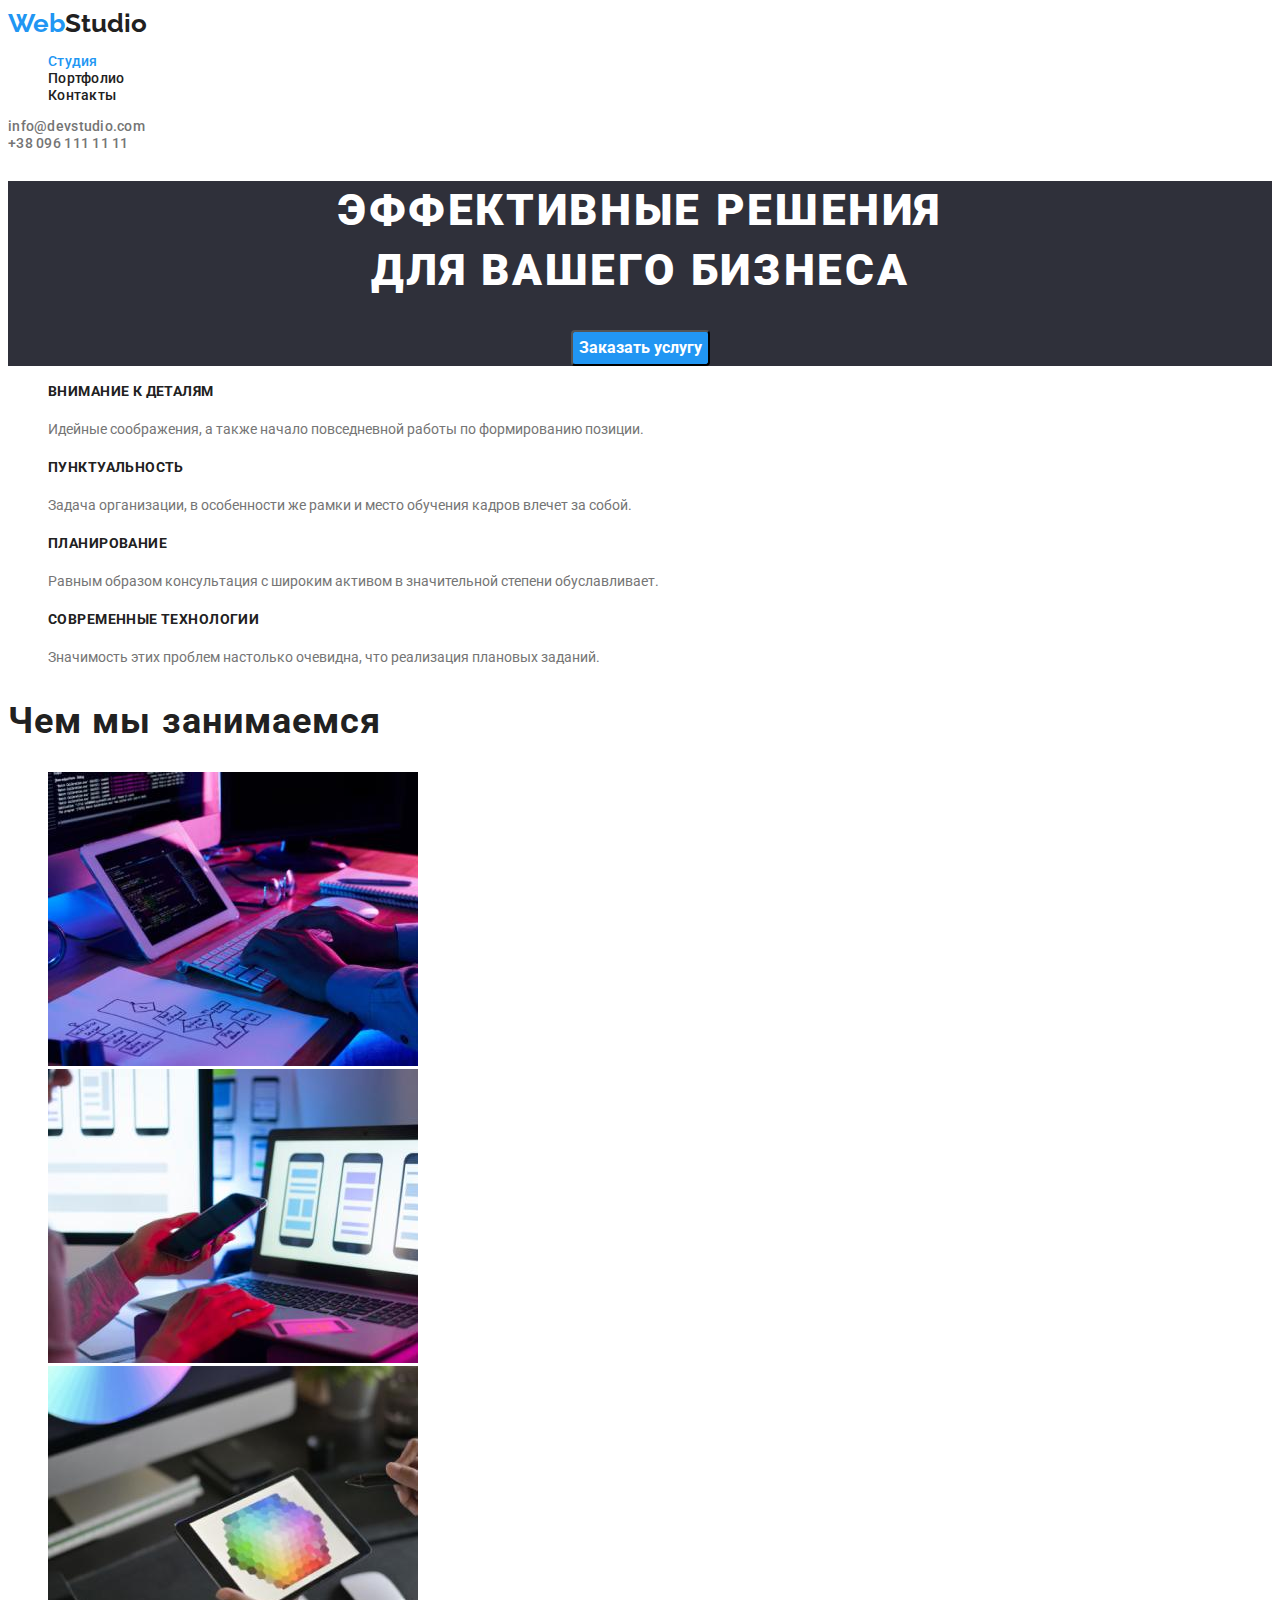
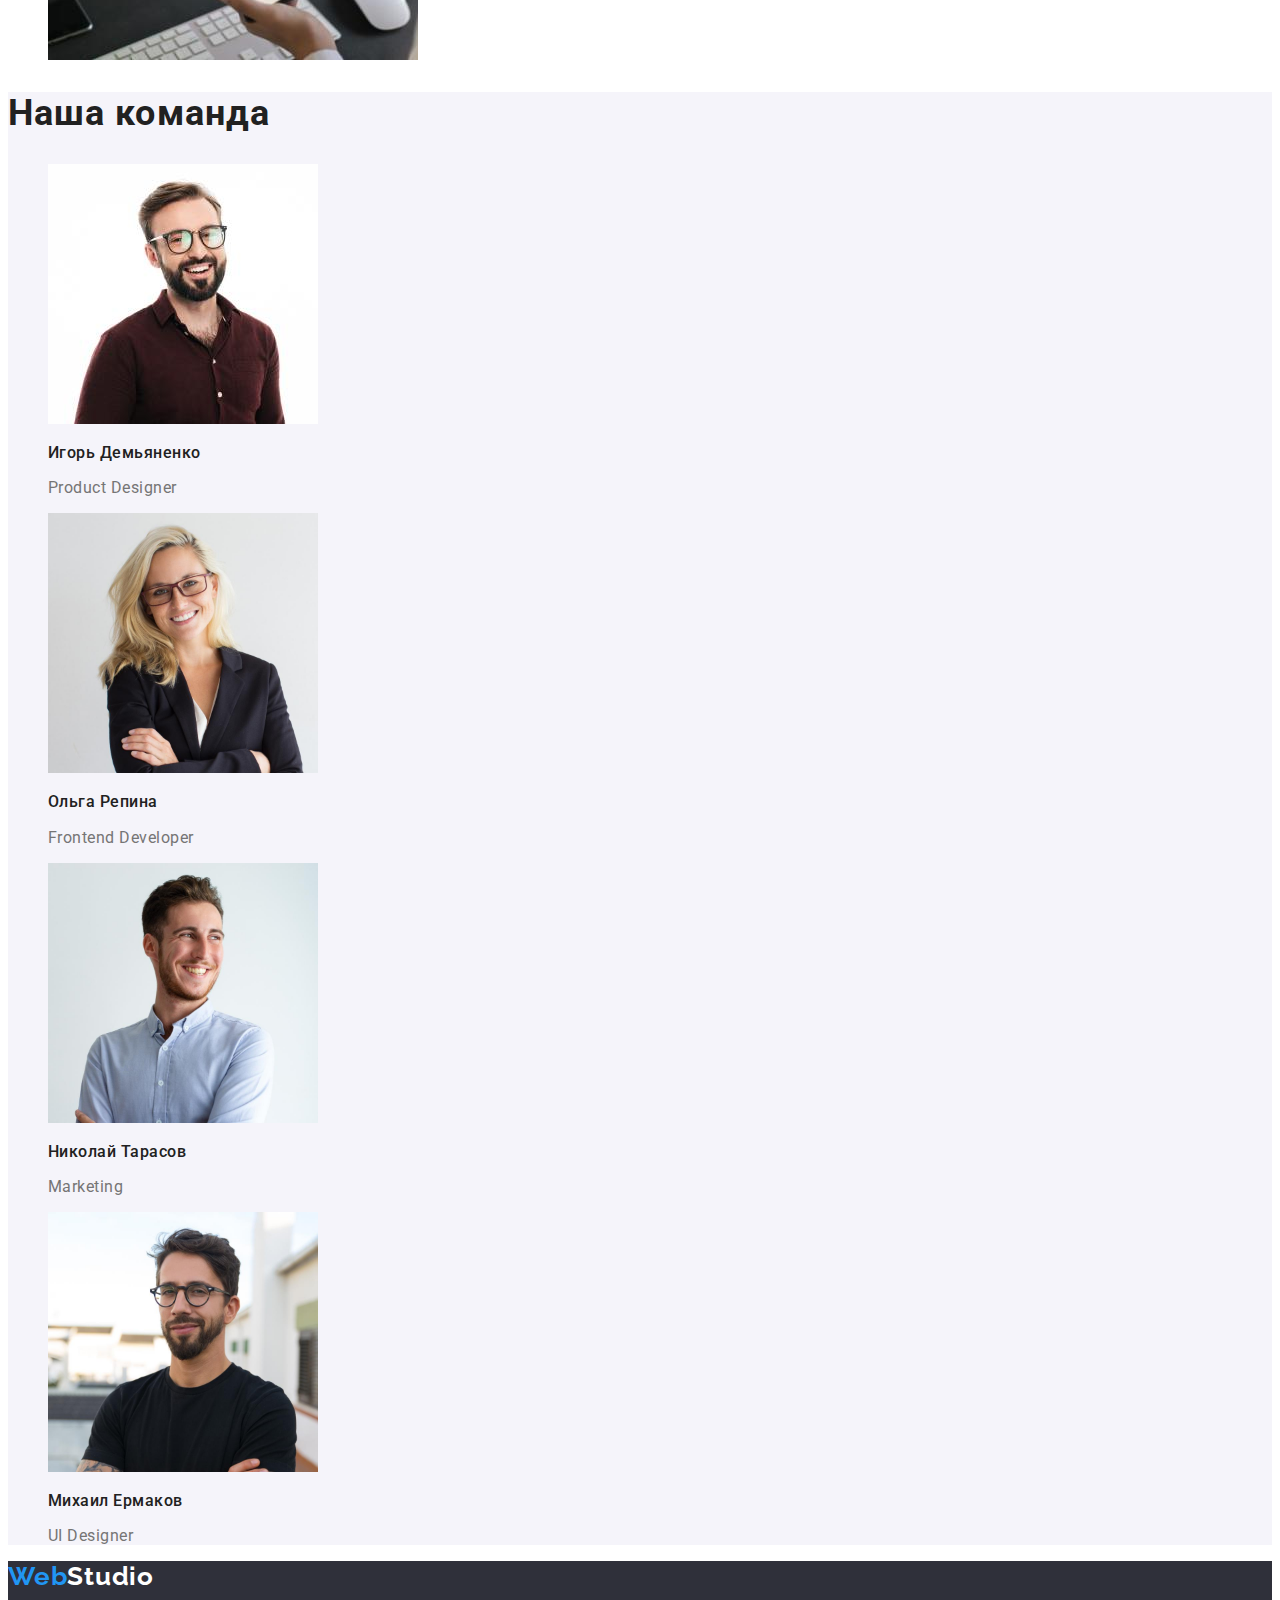
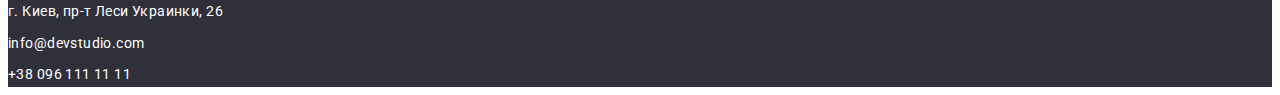
<file: index.html>
<!DOCTYPE html>
<html lang="ru">
	<head>
		<meta charset="UTF-8" />
		<meta name="viewport" content="width=device-width, initial-scale=1.0" />
		<link href="https://fonts.googleapis.com/css2?family=Raleway:wght@700&family=Roboto:wght@400;500;700;900&display=f" rel="stylesheet" />
		<link rel="stylesheet" href="./css/styles.css" />
		<title>WebStudio</title>
	</head>
	<body>
		<header>
			<div class="container-header">
			<nav>
				<a href="/" lang="en" class="logo"><span class="logopart1">Web</span>Studio</a>
				<ul class="navigation">
					<li><a href="./index.html" class="link-current">Студия</a></li>
					<li><a href="./portfolio.html" class="link">Портфолио</a></li>
					<li><a href="#" class="link">Контакты</a></li>
				</ul>
				<address class="navigation">
					<a href="mailto:info@devstudio.com " class="navigation-contacts">info@devstudio.com</a><br />
					<a href="tel:+380961111111" class="navigation-contacts">+38 096 111 11 11</a>
				</address>
			</nav>
		</div>
		</header>
		<main>
			<section class="main">
				<h1>
					Эффективные решения <br />
					для вашего бизнеса
				</h1>
				<button class="btn">Заказать услугу</button>
			</section>
			<section class="advantages">
				<h2 class="ouradvantages">Наши преимущества</h2>
				<ul>
					<li>
						<h3>ВНИМАНИЕ К ДЕТАЛЯМ</h3>
						<p>Идейные соображения, а также начало повседневной работы по формированию позиции.</p>
					</li>
					<li>
						<h3>ПУНКТУАЛЬНОСТЬ</h3>
						<p>Задача организации, в особенности же рамки и место обучения кадров влечет за собой.</p>
					</li>
					<li>
						<h3>ПЛАНИРОВАНИЕ</h3>
						<p>Равным образом консультация с широким активом в значительной степени обуславливает.</p>
					</li>
					<li>
						<h3>СОВРЕМЕННЫЕ ТЕХНОЛОГИИ</h3>
						<p>Значимость этих проблем настолько очевидна, что реализация плановых заданий.</p>
					</li>
				</ul>
			</section>
			<section>
				<h2>Чем мы занимаемся</h2>
				<ul>
					<li><img src="./images/img3.jpg" alt="Разработка и проeктирование" width="370" height="294" /></li>
					<li><img src="./images/img1.jpg" alt="Мобильные решения" width="370" height="294" /></li>
					<li><img src="./images/img2.jpg" alt="Дизайн" width="370" height="294" /></li>
				</ul>
			</section>
			<section class="team">
				<h2>Наша команда</h2>
				<ul>
					<li>
						<img src="./images/team1.jpg" alt="Игорь Демьяненко" width="270" />
						<h3>Игорь Демьяненко</h3>
						<p>Product Designer</p>
					</li>
					<li>
						<img src="./images/team2.jpg" alt="Ольга Репина" width="270" />
						<h3>Ольга Репина</h3>
						<p>Frontend Developer</p>
					</li>
					<li>
						<img src="./images/team3.jpg" alt="Николай Тарасов" width="270" />
						<h3>Николай Тарасов</h3>
						<p>Marketing</p>
					</li>
					<li>
						<img src="./images/team4.jpg" alt="Михаил Ермаков" width="270" />
						<h3>Михаил Ермаков</h3>
						<p>UI Designer</p>
					</li>
				</ul>
			</section>
		</main>
		<footer class="footer">
			<a href="./index.html" class="logo footer"><span class="logopart1">Web</span>Studio</a>
			<address>
				<a class="footer-contacts">г. Киев, пр-т Леси Украинки, 26</a><br/>
				<a href="mailto:info@devstudio.com " class="footer-contacts">info@devstudio.com</a><br />
				<a href="tel:+380961111111" class="footer-contacts"> +38 096 111 11 11</a>
			</address>
		</footer>
	</body>
</html>
</file>
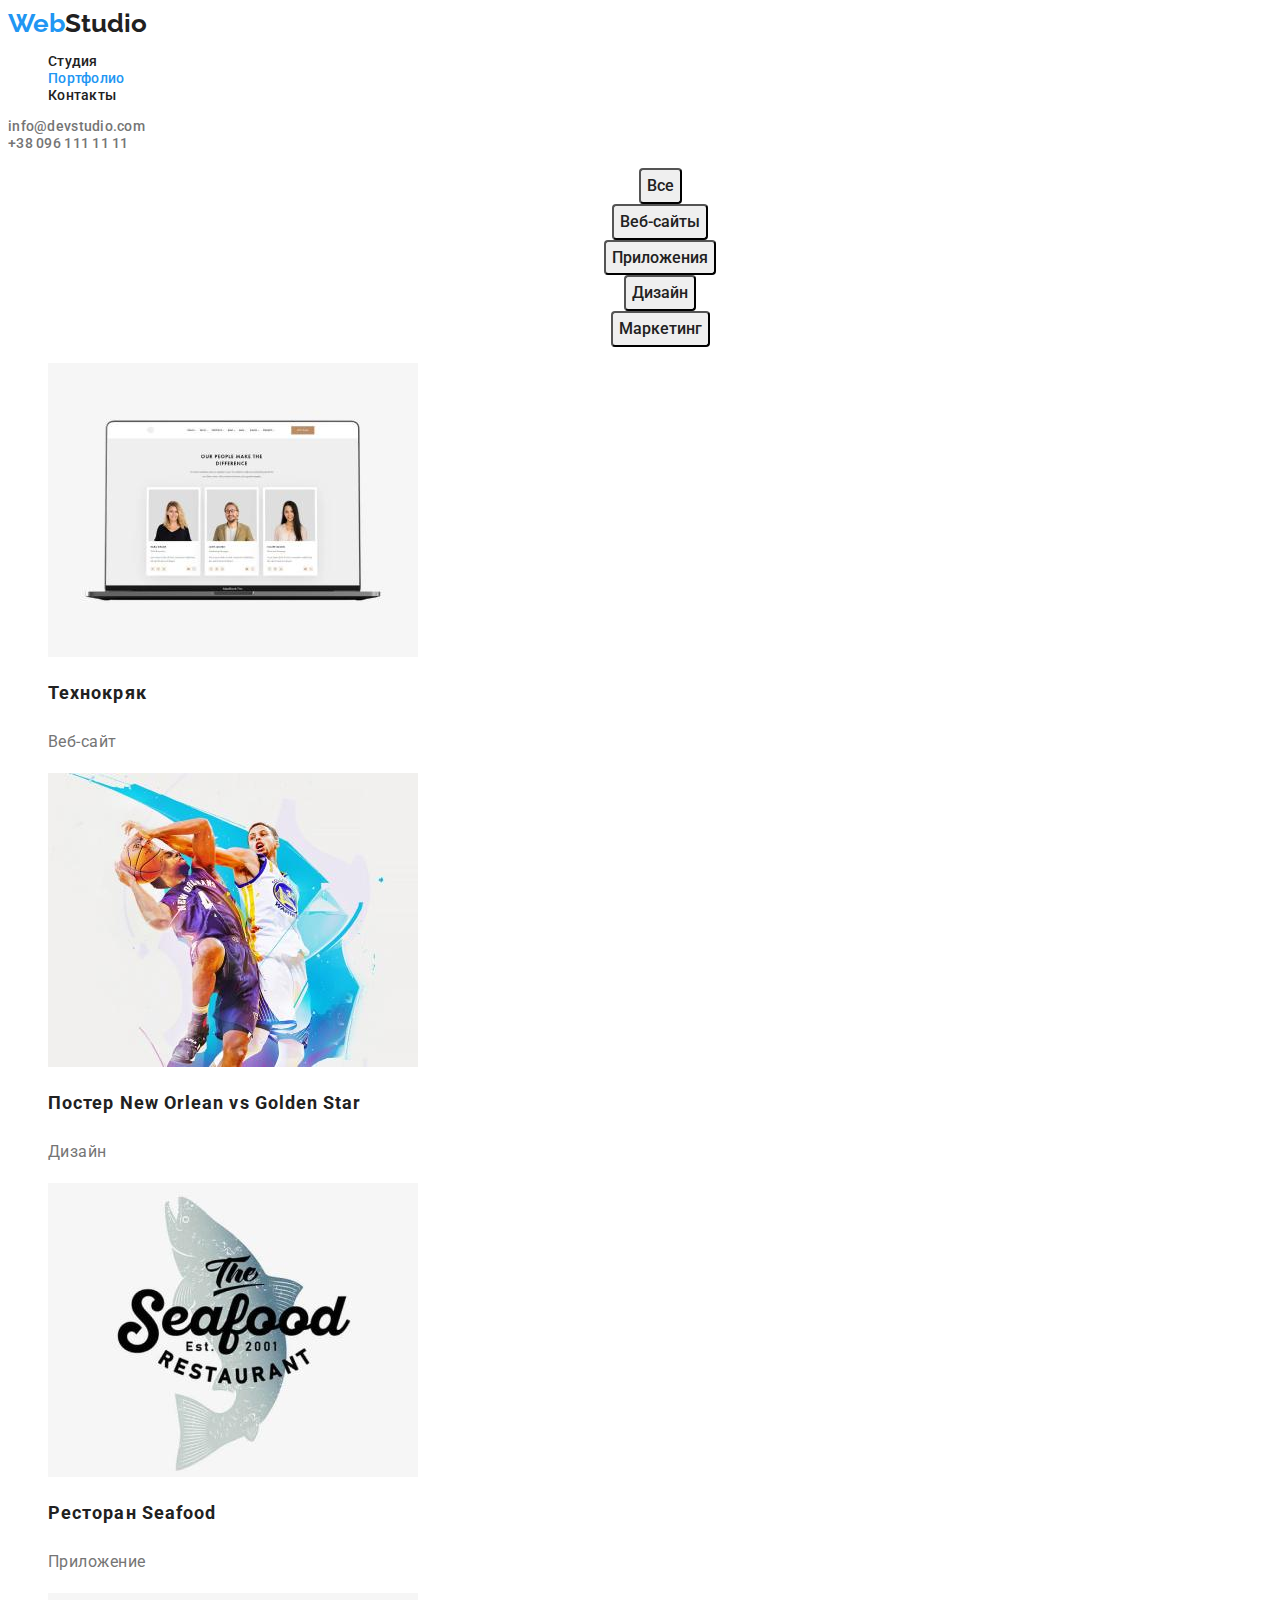
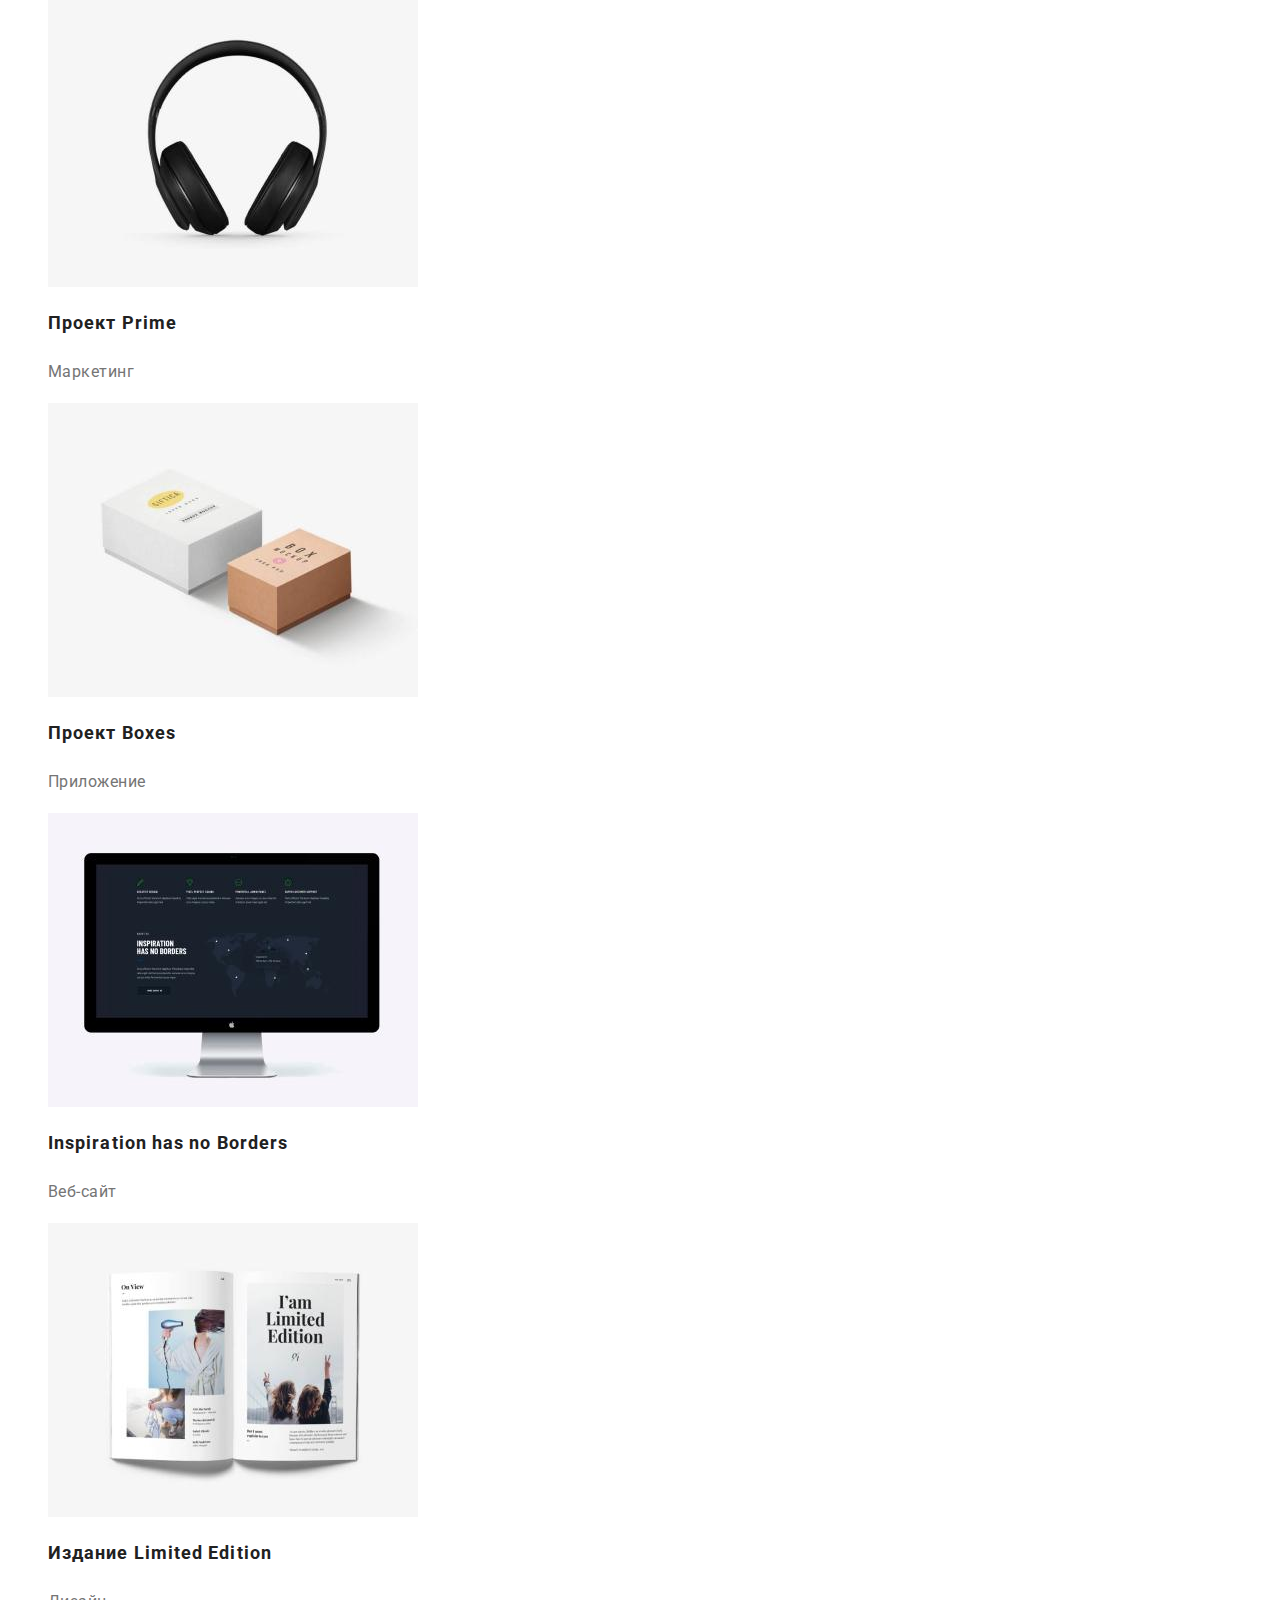
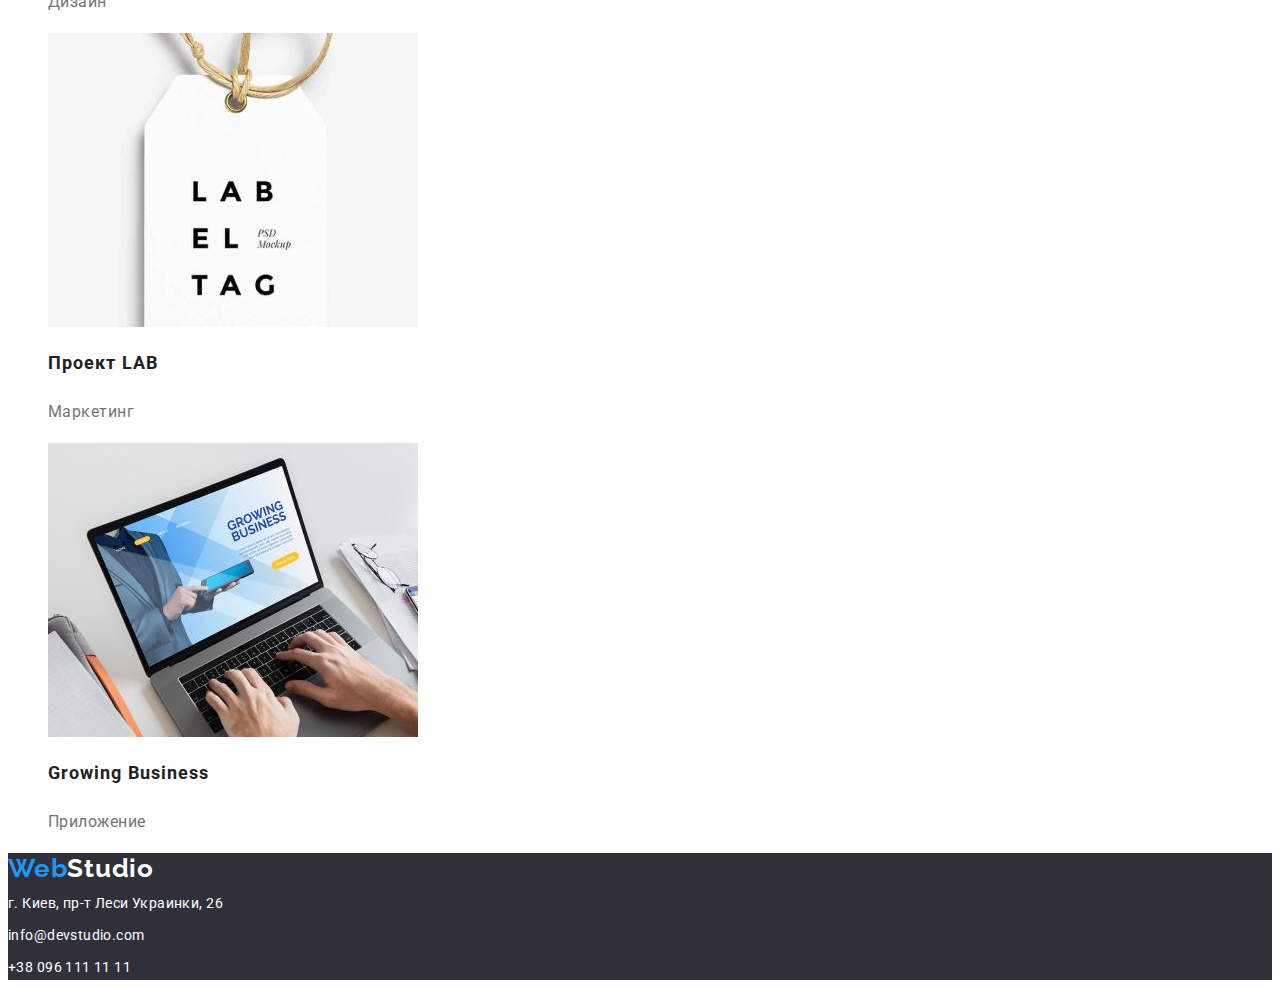
<file: portfolio.html>
<!DOCTYPE html>
<html lang="ru">
	<head>
		<meta charset="UTF-8" />
		<meta name="viewport" content="width=device-width, initial-scale=1.0" />
		<link href="https://fonts.googleapis.com/css2?family=Raleway:wght@700&family=Roboto:wght@400;500;700;900&display=f" rel="stylesheet" />
		<link rel="stylesheet" href="./css/styles.css" />
		<title>Portfolio</title>
	</head>
	<body>
		<header>
		<nav>
			<a href="/" lang="en" class="logo"><span class="logopart1">Web</span>Studio</a>
			<ul class="navigation">
				<li><a href="./index.html" class="link">Студия</a></li>
				<li><a href="./portfolio.html" class="link-current">Портфолио</a></li>
				<li><a href="/" class="link">Контакты</a></li>
			</ul>
			<address class="navigation">
					<a href="mailto:info@devstudio.com " class="navigation-contacts">info@devstudio.com</a><br />
					<a href="tel:+380961111111" class="navigation-contacts">+38 096 111 11 11</a>
			</address>
		</nav>
	</header>
		
	<main>
		<section>
		    <h1 class="ourprojects">Наши пректы</h1>
			<ul class="btn-list">
				<li><button class="btnportfolio">Все</button></li>
				<li><button class="btnportfolio">Веб-сайты</button></li>
				<li><button class="btnportfolio">Приложения</button></li>
				<li><button class="btnportfolio">Дизайн</button></li>
				<li><button class="btnportfolio">Маркетинг</button></li>
			</ul>
		<!-- </section>
		<section> -->
			<ul class="portfolio">
				<li>
					<img src="./images/img1_1.jpg" alt="Технокряк" width="370" height: 294px;/>
					<h2 class="project-title">Технокряк</h2>
					<p class="project-description">Веб-сайт</p>
				</li>
				<li>
					<img src="./images/img2_2.jpg" alt="Постер New Orlean vs Golden Star" width="370" height: 294px;/>
					<h2>Постер New Orlean vs Golden Star</h2>
					<p class="project-description">Дизайн</p>
				</li>
				<li>
					<img src="./images/img3_3.jpg" alt="Ресторан Seafood" width="370" height: 294px;/>
					<h2>Ресторан Seafood</h2>
					<p class="project-description">Приложение</p>
				</li>
				<li>
					<img src="./images/img4.jpg" alt="Проект Prime" width="370" height: 294px;/>
					<h2>Проект Prime</h2>
					<p class="project-description">Маркетинг</p>
				</li>
				<li>
					<img src="./images/img5.jpg" alt="Проект Boxes" width="370" height: 294px;/>
					<h2>Проект Boxes</h2>
					<p class="project-description">Приложение</p>
				</li>
				<li>
					<img src="./images/img6.jpg" alt="Inspiration has no Borders" width="370" height: 294px;/>
					<h2>Inspiration has no Borders</h2>
					<p class="project-description">Веб-сайт</p>
				</li>
				<li>
					<img src="./images/img7.jpg" alt="Издание Limited Edition" width="370" height: 294px;/>
					<h2>Издание Limited Edition</h2>
					<p class="project-description">Дизайн</p>
				</li>
				<li>
					<img src="./images/img8.jpg" alt="Проект LAB" width="370" height: 294px;/>
					<h2>Проект LAB</h2>
					<p class="project-description">Маркетинг</p>
				</li>
				<li>
					<img src="./images/img9.jpg" alt="Growing Business" width="370" height: 294px;/>
					<h2>Growing Business</h2>
					<p class="project-description">Приложение</p>
			    </li>
		    </ul>
	</section>
	</main>
		<footer class="footer">
			<a href="./index.html" class="logo footer"><span class="logopart1">Web</span>Studio</a>
			<address>
				<a class="footer-contacts">г. Киев, пр-т Леси Украинки, 26</a><br/>
				<a href="mailto:info@devstudio.com " class="footer-contacts">info@devstudio.com</a><br />
				<a href="tel:+380961111111" class="footer-contacts"> +38 096 111 11 11</a>
			</address>
		</footer>
	</body>
</html>
</file>
<file: css/styles.css>
:root {
	--primary-bg-color: #ffffff;
	--secondary-bg-color: #2f303a;
	--color-main-text: #212121;
	--color-secondary-text: #757575;
	--white: #ffffff;
	--accent: #2196f3;
	--color-bg-team: #f5f4fa;
	--color-footers-link: rgba(255, 255, 255, 0.6);
}
body {
	background-color: var(--primary-bg-color);
	color: var(--color-main-text);
	font-family: Roboto, sans-serif;
	/* font-style: 400; */
	/* font-weight: 400; */
	font-size: 14px;
	/* line-height: 1.71; */
	/* letter-spacing: 0.03em; */
}
ul {
	list-style: none;
}
a {
	text-decoration: none;
}
.logo {
	color: var(--color-main-text);
	font-family: Raleway;
	font-style: normal;
	font-weight: 700;
	font-size: 26px;
	line-height: 1.19;
}
.logo .logopart1 {
	color: var(--accent);
}
.navigation .link {
	color: var(--color-main-text);
	font-weight: 500;
	line-height: 1.14;
	letter-spacing: 0.02em;
	font-style: normal;
}
.navigation .link:hover,
.navigation .link:focus {
	color: var(--accent);
}
.navigation-contacts{
	color: var(--color-secondary-text);
	font-weight: 500;
	line-height: 1.14;
	letter-spacing: 0.02em;
	font-style: normal;
}
/* .navigation-contacts:hover,
.navigation-contacts:focus {
	color: var(--accent);
} */
.navigation .link-current {
    color: var(--accent);
	font-weight: 500;
	line-height: 1.14;
	letter-spacing: 0.02em;
  }
.main {
	background: var(--secondary-bg-color);
	color: var(--white);
}
.main h1 {
	font-style: 400;
	font-weight: 900;
	font-size: 44px;
	line-height: 1.36;
	text-align: center;
	letter-spacing: 0.06em;
	text-transform: uppercase;
}

.btn {
	background-color: var(--accent);
	color: var(--white);
	font-style: 400;
	font-weight: bold;
	font-size: 16px;
	line-height: 1.87;
	border-radius: 4px;
	cursor: pointer;
	margin: 0 auto;
	display: block;
	font-family: inherit;
}
.btn:hover, .btn:focus{
    background-color: #188ce8;
    color: #ffffff;
	box-shadow: 0px 4px 4px rgba(0, 0, 0, 0.15); 

}
.btnportfolio {
	color: var(--color-main-text);
	font-style: 500;
	font-weight: 500;
	font-size: 16px;
	line-height: 1.87;
	border-radius: 4px;
	cursor: pointer;
	margin: 0 auto;
	display: block;
	font-family: inherit;
}
.btnportfolio:hover, .btn:focus{
    background-color: #188ce8;
    color: #ffffff;
	box-shadow: 0px 4px 4px rgba(0, 0, 0, 0.15);
}
section p {
	color: var(--color-secondary-text);
	font-style: normal;
	font-weight: 400;
	font-size: 14px;
	line-height: 1.71;
}

section h2 {
	font-style: normal;
	font-weight: 700;
	font-size: 36px;
	line-height: 1.17;
	letter-spacing: 0.03em;
	color: var(--color-main-text);
}
.ouradvantages {
	display: none;
}
.advantages h3 {
	font-style: normal;
	font-weight: 700;
	font-size: 14px;
	/* line-height: 1.14; */
	line-height: 1.71;
	letter-spacing: 0.03em;
}
.team {
	background-color: var(--color-bg-team);
}
.team h3 {
	font-weight: 500;
	font-size: 16px;
	line-height: 1.19;
	letter-spacing: 0.03em;
}
.team p {
	font-style: normal;
	font-weight: 400;
	font-size: 16px;
	line-height: 1.19;
	letter-spacing: 0.03em;
}

.btn-list {
	font-family: inherit;
	font-weight: 500;
	font-size: 16px;
	line-height: 1.63;
	text-align: center;
	letter-spacing: 0.03em;
	
}

.btn-list .item {
	background-color: var(--color-bg-team);
	font-family: inherit;
}

.btn-list .button:hover,
.btn-list .button:focus {
	background-color: var(--accent);
	color: var(--primary-bg-color);
	box-shadow: 0px 3px 1px rgba(0, 0, 0, 0.1), 0px 1px 2px rgba(0, 0, 0, 0.08), 0px 2px 2px rgba(0, 0, 0, 0.12);
	border: 0;
	border-radius: 1px;
}
.ourprojects {
	display: none;
}
.portfolio h2 {
	font-style: normal;
	font-weight: 700;
	font-size: 18px;
	line-height: 2;
	letter-spacing: 0.06em;
}

.portfolio p {
	font-style: normal;
	font-weight: 400;
	font-size: 16px;
	line-height: 1.88;
	letter-spacing: 0.03em;
}
.footer {
	background-color: var(--secondary-bg-color);
	color: var(--primary-bg-color);
	font-size: 26px;
	line-height: 1.19;
	letter-spacing: 0.03em;
}
.footer p {
	font-size: 14px;
	line-height: 1.71;
	font-style: normal;
	color: var(--white-text-color);
}

.footer .footer-contacts {
	font-style: normal;
	/* font-weight: 400; */
	font-size: 14px;
	line-height: 1.71;
	letter-spacing: 0.03em;
	color: var(--primary-bg-color);
	text-decoration: none;
}
.footer .footer-contacts:hover,
.footer .footer-contacts:focus {
	color: var(--color-secondary-text);
}
</file>
